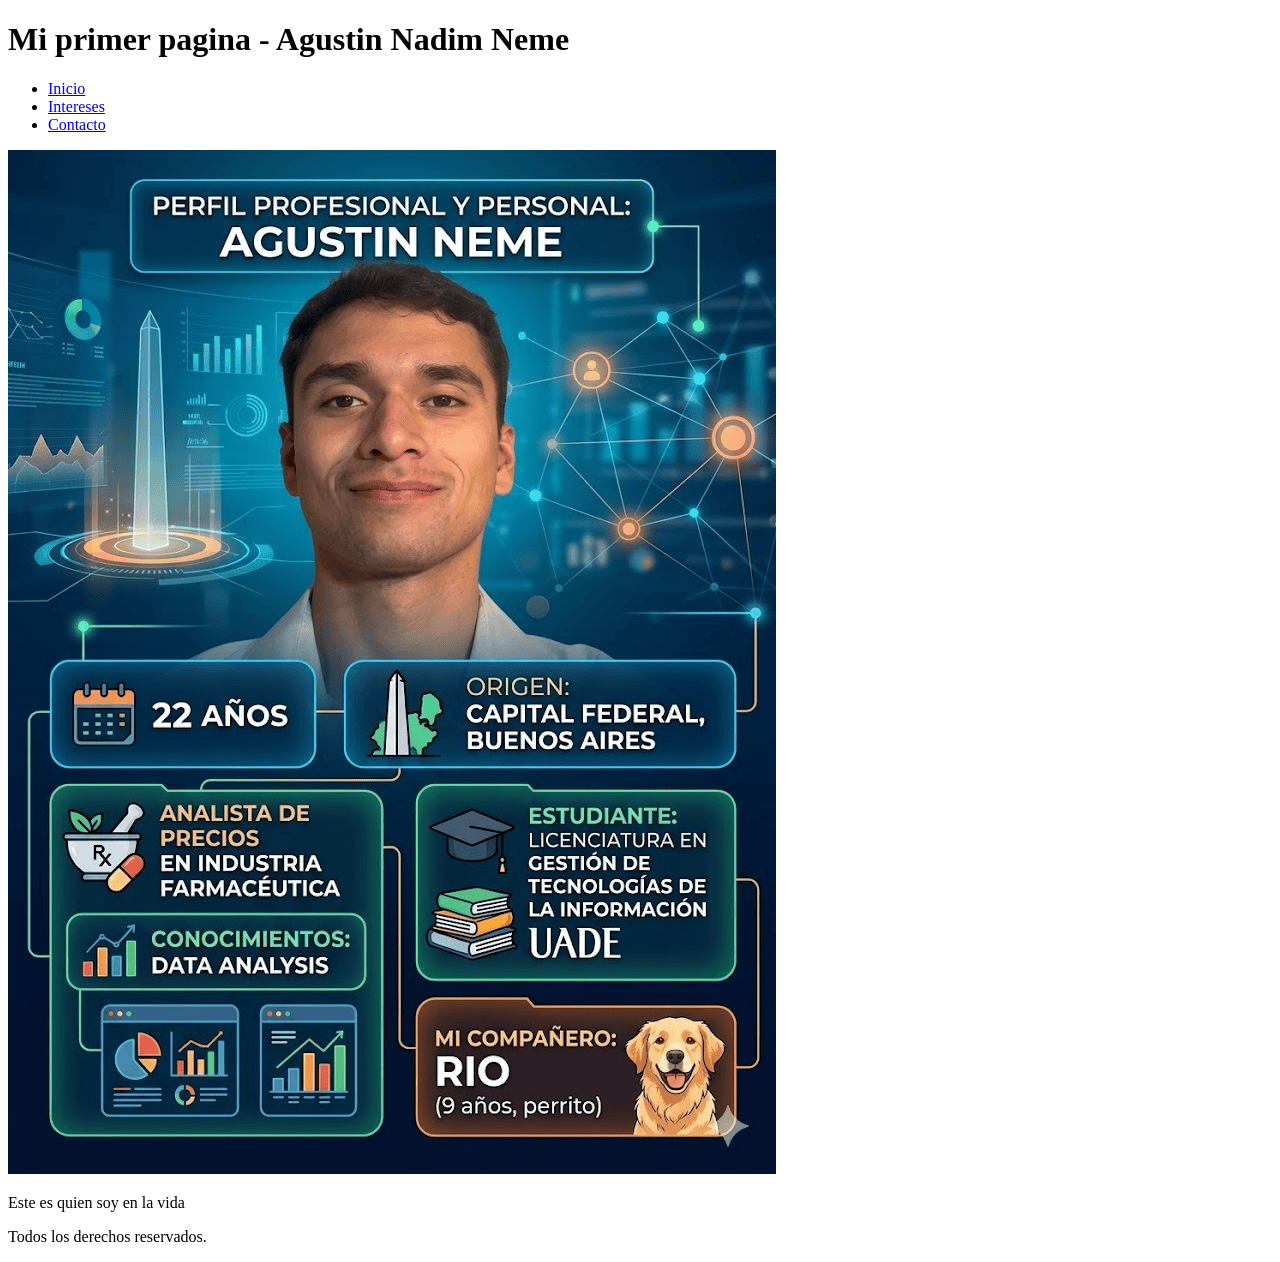
<file: Proyecto1/index.html>
<!DOCTYPE html>
<html lang="en">
<head>
    <meta charset="UTF-8">
    <meta name="viewport" content="width=device-width, initial-scale=1.0">
    <title>Inicio</title>
</head>
<body>
    <header>
        <h1>Mi primer pagina - Agustin Nadim Neme</h1>
        <nav>
            <ul>
                <li><a href="index.html">Inicio </a></li>
                <li><a href="intereses.html">Intereses </a></li>
                <li><a href="contacto.html">Contacto </a></li>
            </ul>
        </nav>
    </header>
    <main>
        <img src="img/infografia_neme.png" alt="infografia Neme">
        <p>Este es quien soy en la vida</p>
    </main>
    <footer>
        <p>Todos los derechos reservados.</p>
    </footer>
</body>
</html>
</file>
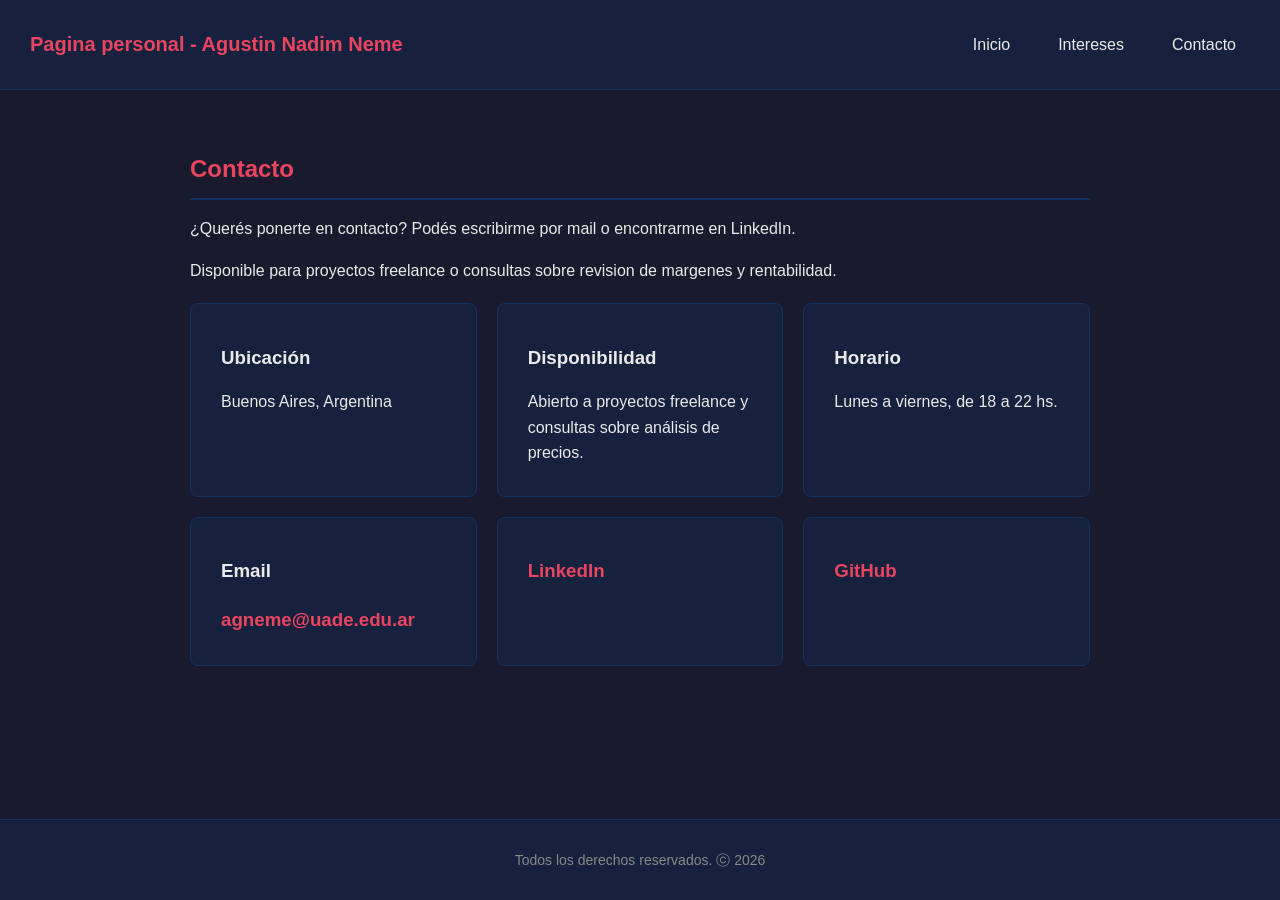
<file: contacto.html>
<!DOCTYPE html>
<html lang="es">

<head>
    <meta charset="UTF-8">
    <meta name="viewport" content="width=device-width, initial-scale=1.0">
    <title>Agustin Neme - Contacto</title>
    <link rel="stylesheet" href="estilos/estilo1.css">

</head>

<body>
    <header>
        <h1>Pagina personal - Agustin Nadim Neme</h1>
        <nav>
            <ul>
                <li><a href="index.html">Inicio </a></li>
                <li><a href="intereses.html">Intereses </a></li>
                <li><a href="contacto.html">Contacto </a></li>
            </ul>
        </nav>
    </header>
    <main>
        <h2>Contacto</h2>
        <p>¿Querés ponerte en contacto? Podés escribirme por mail o encontrarme en LinkedIn.</p>

        <p>Disponible para proyectos freelance o consultas sobre revision de margenes y rentabilidad.</p>
        <div class="contacto-links">
            <div class="contacto-item">
                <h3>Ubicación</h3>
                <p>Buenos Aires, Argentina</p>
            </div>
            <div class="contacto-item">
                <h3>Disponibilidad</h3>
                <p>Abierto a proyectos freelance y consultas sobre análisis de precios.</p>
            </div>
            <div class="contacto-item">
                <h3>Horario</h3>
                <p>Lunes a viernes, de 18 a 22 hs.</p>
            </div>
            <div class="contacto-item">
                <h3>Email</h3>
                <h3><a href="mailto:agneme@uade.edu.ar">agneme@uade.edu.ar</a></h3>
            </div>

            <div class="contacto-item">
                <h3><a href="https://www.linkedin.com/in/agusneme/" target="_blank">LinkedIn</a></h3>
            </div>

            <div class="contacto-item">
                <h3><a href="https://github.com/agusneme16" target="_blank">GitHub</a></h3>
            </div>

        </div>
    </main>
    <footer>
        <p>Todos los derechos reservados. ⓒ 2026</p>
    </footer>
</body>

</html>
</file>
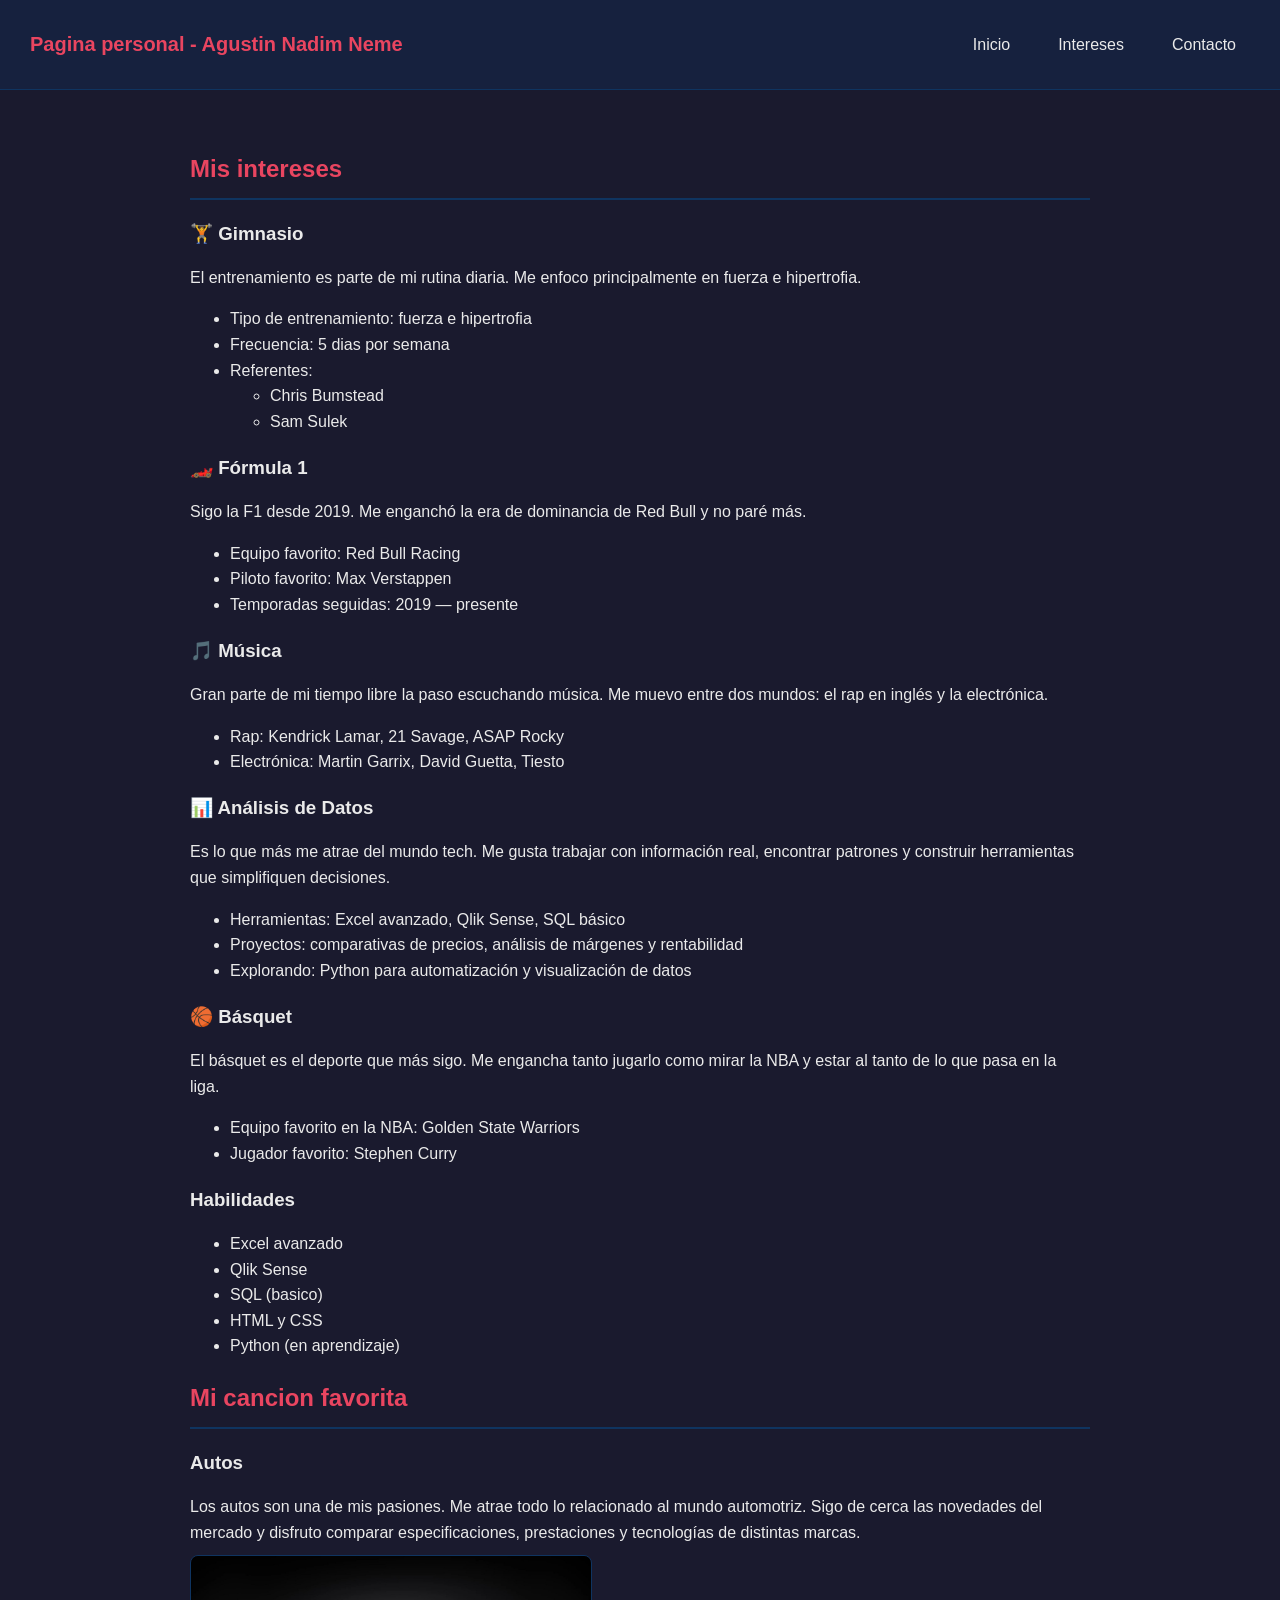
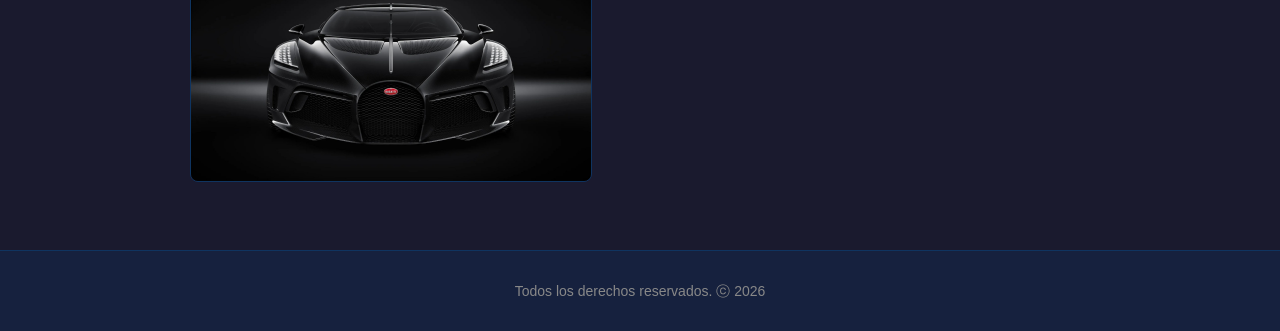
<file: intereses.html>
<!DOCTYPE html>
<html lang="es">
<head>
    <meta charset="UTF-8">
    <meta name="viewport" content="width=device-width, initial-scale=1.0">
    <title>Agustin Neme - Intereses</title>
    <link rel="stylesheet" href="estilos/estilo1.css">
</head>

<body>
    <header>
        <h1>Pagina personal - Agustin Nadim Neme</h1>
        <nav>
            <ul>
                <li><a href="index.html">Inicio </a></li>
                <li><a href="intereses.html">Intereses </a></li>
                <li><a href="contacto.html">Contacto </a></li>
            </ul>
        </nav>
    </header>
    <main>
        <h2>Mis intereses</h2>
        
        <div class="intereses-tarjeta">

            <div class="interes-card">
                <h3>🏋️ Gimnasio</h3>
                <p>El entrenamiento es parte de mi rutina diaria. Me enfoco principalmente en fuerza e hipertrofia.</p>
                <ul>
                    <li>Tipo de entrenamiento: fuerza e hipertrofia</li>
                    <li>Frecuencia: 5 dias por semana</li>
                    <li>Referentes: 
                        <ul>
                            <li>Chris Bumstead</li>
                            <li>Sam Sulek</li>
                        </ul>
                    </li>
                </ul>
            </div>

            <div class="interes-card">
                <h3>🏎️ Fórmula 1</h3>
                <p>Sigo la F1 desde 2019. Me enganchó la era de dominancia de Red Bull y no paré más.</p>
                <ul>
                    <li>Equipo favorito: Red Bull Racing</li>
                    <li>Piloto favorito: Max Verstappen</li>
                    <li>Temporadas seguidas: 2019 — presente</li>
                </ul>
            </div>
            <h3 id="musica"> 🎵 Música</h3>
            <p>Gran parte de mi tiempo libre la paso escuchando música. Me muevo entre dos mundos: el rap en inglés y la electrónica.</p>
            <ul>
                <li>Rap: Kendrick Lamar, 21 Savage, ASAP Rocky</li>
                <li>Electrónica: Martin Garrix, David Guetta, Tiesto</li>
            </ul>
        </div>
        <div class="intereses-tarjeta">
            <h3>📊 Análisis de Datos</h3>
            <p>Es lo que más me atrae del mundo tech. Me gusta trabajar con información real, encontrar patrones y construir herramientas que simplifiquen decisiones.</p>
            <ul>
                <li>Herramientas: Excel avanzado, Qlik Sense, SQL básico</li>
                <li>Proyectos: comparativas de precios, análisis de márgenes y rentabilidad</li>
                <li>Explorando: Python para automatización y visualización de datos</li>
            </ul>
        </div>
        <div class="intereses-tarjeta">
            <h3>🏀 Básquet</h3>
            <p>El básquet es el deporte que más sigo. Me engancha tanto jugarlo como mirar la NBA y estar al tanto de lo que pasa en la liga.</p>
            <ul>
                <li>Equipo favorito en la NBA: Golden State Warriors</li>
                <li>Jugador favorito: Stephen Curry</li>
            </ul>
        </div>
        <div class="habilidades">
            <h3>Habilidades</h3>
            <ul>
                <li>Excel avanzado</li>
                <li>Qlik Sense</li>
                <li>SQL (basico)</li>
                <li>HTML y CSS</li>
                <li>Python (en aprendizaje)</li>
            </ul>
        </div>
        <!-- Links que abran en otra pestaña con TARGET-->
        <h2><a href="https://www.youtube.com/watch?v=gCYcHz2k5x0&pp=ygUWYW5pbWFscyBtYXJ0aW4gZ2Fycml4IA%3D%3D" target="_blank">Mi cancion favorita</a></h2>
        
        <div class="autos">
            <h3 id="autos">Autos</h3>
            <p>Los autos son una de mis pasiones. Me atrae todo lo relacionado al mundo automotriz. Sigo de cerca las novedades del mercado y disfruto comparar especificaciones, prestaciones y tecnologías de distintas marcas.</p>
            <img src="img/bugatti.jpeg" id="fotoauto" alt="bugati">
        </div>   
    </main>
    <footer>
        <p>Todos los derechos reservados. ⓒ 2026</p>
    </footer>
</body>
</html>
</file>
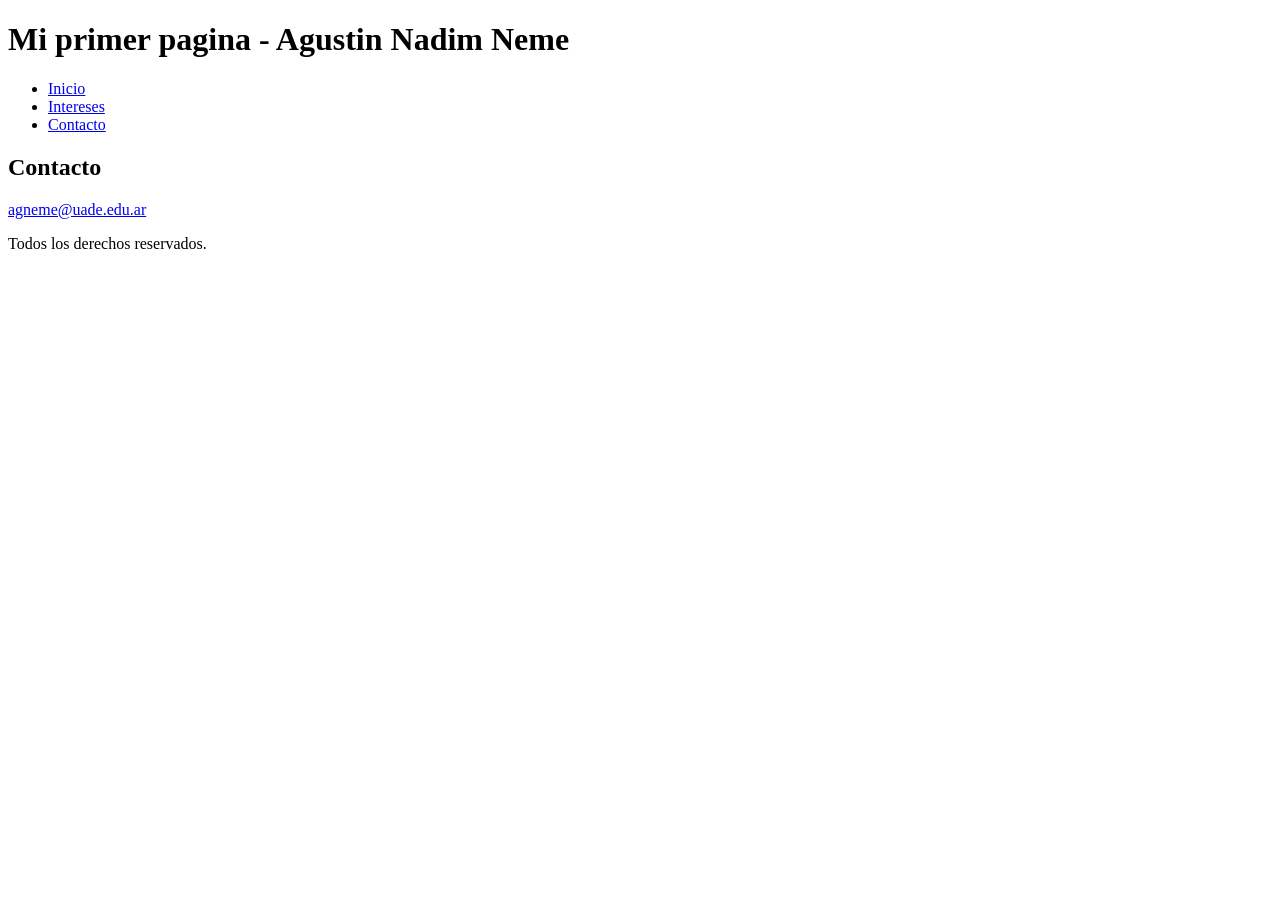
<file: Proyecto1/contacto.html>
<!DOCTYPE html>
<html lang="en">
<head>
    <meta charset="UTF-8">
    <meta name="viewport" content="width=device-width, initial-scale=1.0">
    <title>Contacto</title>
</head>
<body>
    <header>
        <h1>Mi primer pagina - Agustin Nadim Neme</h1>
        <nav>
            <ul>
                <li><a href="index.html">Inicio </a></li>
                <li><a href="intereses.html">Intereses </a></li>
                <li><a href="contacto.html">Contacto </a></li>
            </ul>
        </nav>
    </header>
    <main>
        <h2>Contacto</h2>
        <a href="mailto:agneme@uade.edu.ar">agneme@uade.edu.ar</a>
    </main>
    <footer>
        <p>Todos los derechos reservados.</p>
    </footer>
</body>
</html>
</file>
<file: estilos/estilo1.css>
/* Estilo base de body*/
body{
    background-color: #1a1a2e;
    font-family: 'Segoe UI', Tahoma, Geneva, Verdana, sans-serif;
    color: #eaeaea;
    margin: 0;
    min-height: 100vh;
    display: flex;
    flex-direction: column;
    line-height: 1.6;
}

/* Estilo base de header y el nav*/
header{
    background-color: #16213e;
    display: flex;
    justify-content: space-between;
    align-items: center;
    padding: 15px 30px;
    border-bottom: 1px solid #0f3460;
    position: sticky;
    top: 0;
    z-index: 100;
}

header h1{
    color: #e94560;
    font-size: 20px;   
}

nav ul{
    list-style: none;
    display: flex;
    gap: 20px;
    margin: 0;
    padding: 0;
}

nav a{
    color: #eaeaea;
    text-decoration: none;
    font-size: 16px;
    padding: 6px 14px;
    border-radius: 6px;
    transition: color 0.2s ease, background-color 0.2s ease;
}

nav a:hover{
    color: #eaeaea;
    background-color: #e94560;
}

/* Imagenes*/
#infografia {
    max-width: 40%;
    height: auto;
    display: block;
    margin-bottom: 20px;
    border-radius: 8px;
    border: 1px solid #0f3460;
}

.infografia {
    background-color: #16213e;
    border: 1px solid #0f3460;
    border-radius: 10px;
    padding: 20px;
    margin-top: 30px;
    display: block;
}

.infografia h3 {
    color: #e94560;
    margin-bottom: 14px;
    font-size: 18px;
}

#fotoauto {
    width: 100%;
    max-width: 400px;
    height: auto;
    margin-bottom: 20px;
    border-radius: 8px;
    border: 1px solid #0f3460;
}

#fotoperro {
    width: 100%;
    max-width: 500px;
    height: auto;
    border-radius: 8px;
    border: 1px solid #0f3460;
    margin-bottom: 20px;
    display: block;
}

.perro {
    display: block;
    background-color: #16213e;
    border: 1px solid #0f3460;
    border-radius: 10px;
    padding: 20px;
    margin-top: 30px;
}

.perro h3 {
    color: #e94560;
    margin-bottom: 14px;
    font-size: 18px;
}

.texto {
    max-width: 700px;
}

/* Main */
main {
    flex-grow: 1;
    padding: 40px 30px;
    max-width: 900px;
    width: 100%;
    margin: 0 auto;
}

main h2{
    color: #e94560;
    margin-bottom: 15px;
    padding-bottom: 10px;
    border-bottom: 2px solid #0f3460;
}

main h3{
    margin-bottom: 10px;
}

main p{
    line-height: 1.6;
    margin-bottom: 10px;
}

/* Contacto */

main a{
    color: #e94560;
    text-decoration: none;
}

main a:hover{
    text-decoration: underline;
}

.contacto-links {
    display: grid;
    grid-template-columns: repeat(3, 1fr);
    gap: 20px;
    margin-top: 20px;
    flex-wrap: wrap;
}

.contacto-item {
    background-color: #16213e;
    padding: 20px 30px;
    border-radius: 8px;
    border: 1px solid #0f3460;
    transition: border-color 0.2s ease, transform 0.2s ease;
}

.contacto-item:hover {
    border-color: #e94560;
    transform: translateY(-3px);
}

/* Footer general*/
footer {
    background-color: #16213e;
    border-top: 1px solid #0f3460;
    text-align: center;
    padding: 15px;
    color: #888;
    font-size: 14px;
}

/* Responsive */
@media (max-width: 768px) {
    header h1 {
    font-size: 15px;
    text-align: center;
    }
    
    header {
        flex-direction: column;
        gap: 10px;
    }

    nav ul {
        gap: 10px;
    }

    main {
        padding: 20px 15px;
    }
    .contacto-links {
        grid-template-columns: 1fr;
    }
}
</file>
